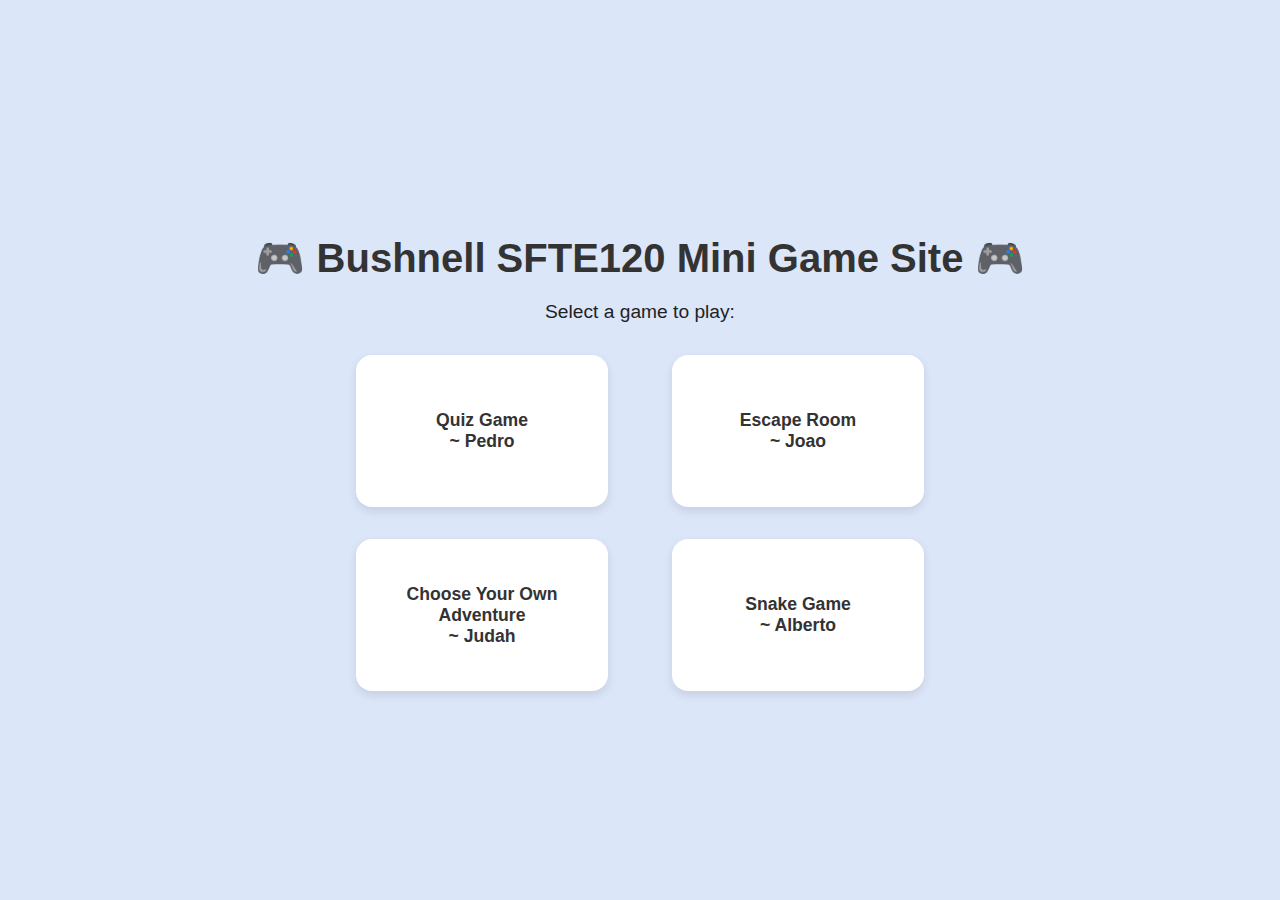
<file: index.html>
<!DOCTYPE html>
<html lang="en">
<head>
  <meta charset="UTF-8" />
  <meta name="viewport" content="width=device-width, initial-scale=1.0"/>
  <title>BU SFTE 120 Mini-Game Site</title>
  <link rel="stylesheet" href="style/main.css" />
</head>
<body>
  <div class="container">
    <h1>🎮 Bushnell SFTE120 Mini Game Site 🎮</h1>
    <p>Select a game to play:</p>
    <div class="game-grid">
      <a class="game-card" href="games/quiz-game.html">Quiz Game <br> ~ Pedro</a>
      <a class="game-card" href="games/escape-room.html">Escape Room <br> ~ Joao</a>
      <a class="game-card" href="games/your-adventure.html">Choose Your Own Adventure <br> ~ Judah</a>
      <a class="game-card" href="games/snake-game.html">Snake Game <br> ~ Alberto</a>
    </div>
  </div>

  <script src="scripts/home.js"></script>
</body>
</html>
</file>
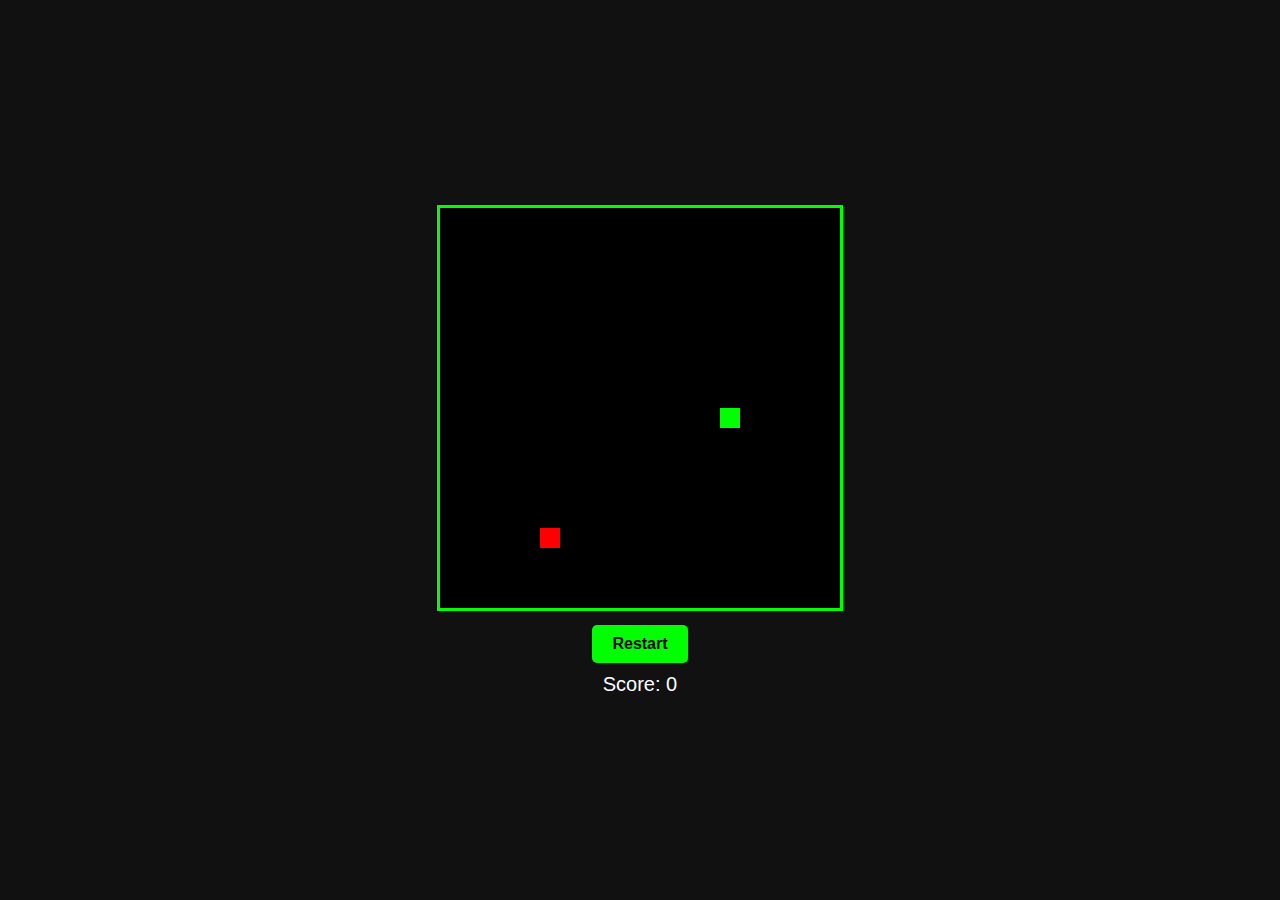
<file: gamesnake.html>
<!DOCTYPE html>
<html lang="en">
<head>
  <meta charset="UTF-8">
  <meta name="viewport" content="width=device-width, initial-scale=1.0">
  <title>Snake Game</title>
  <style>
    * {
      box-sizing: border-box;
    }
    body {
      margin: 0;
      padding: 0;
      display: flex;
      justify-content: center;
      align-items: center;
      height: 100vh;
      background-color: #111;
      font-family: 'Segoe UI', Tahoma, Geneva, Verdana, sans-serif;
    }
    .game-container {
      text-align: center;
    }
    canvas {
      background-color: #000;
      border: 3px solid #0f0;
    }
    button {
      margin-top: 10px;
      padding: 10px 20px;
      font-size: 16px;
      background-color: #0f0;
      color: #000;
      border: none;
      border-radius: 5px;
      cursor: pointer;
      font-weight: bold;
    }
    #score {
      color: white;
      margin-top: 10px;
      font-size: 20px;
    }
  </style>
</head>
<body>
  <div class="game-container">
    <canvas id="gameCanvas" width="400" height="400"></canvas><br>
    <button id="restartBtn">Restart</button>
    <div id="score">Score: 0</div>
  </div>

  <script>
    const canvas = document.getElementById('gameCanvas');
    const ctx = canvas.getContext('2d');
    const restartBtn = document.getElementById('restartBtn');
    const scoreDisplay = document.getElementById('score');

    const box = 20;
    let snake;
    let direction;
    let food;
    let score;
    let gameInterval;

    const eatSound = new Audio('https://assets.mixkit.co/sfx/preview/mixkit-game-ball-tap-2073.mp3');
    const gameOverSound = new Audio('https://assets.mixkit.co/sfx/preview/mixkit-arcade-retro-game-over-213.wav');

    function initGame() {
      snake = [
        { x: 9 * box, y: 10 * box }
      ];
      direction = "RIGHT";
      score = 0;
      scoreDisplay.innerText = "Score: 0";
      food = generateFood();
      clearInterval(gameInterval);
      gameInterval = setInterval(draw, 100);
    }

    function generateFood() {
      return {
        x: Math.floor(Math.random() * (canvas.width / box)) * box,
        y: Math.floor(Math.random() * (canvas.height / box)) * box
      };
    }

    document.addEventListener("keydown", e => {
      if (e.key === "ArrowLeft" && direction !== "RIGHT") direction = "LEFT";
      else if (e.key === "ArrowUp" && direction !== "DOWN") direction = "UP";
      else if (e.key === "ArrowRight" && direction !== "LEFT") direction = "RIGHT";
      else if (e.key === "ArrowDown" && direction !== "UP") direction = "DOWN";
    });

    function collision(head, array) {
      return array.some(segment => head.x === segment.x && head.y === segment.y);
    }

    function draw() {
      ctx.fillStyle = "#000";
      ctx.fillRect(0, 0, canvas.width, canvas.height);

      // Draw snake
      for (let i = 0; i < snake.length; i++) {
        ctx.fillStyle = i === 0 ? "lime" : "#0f0";
        ctx.fillRect(snake[i].x, snake[i].y, box, box);
      }

      // Draw food
      ctx.fillStyle = "red";
      ctx.fillRect(food.x, food.y, box, box);

      let head = { x: snake[0].x, y: snake[0].y };
      if (direction === "LEFT") head.x -= box;
      if (direction === "UP") head.y -= box;
      if (direction === "RIGHT") head.x += box;
      if (direction === "DOWN") head.y += box;

      // Game over conditions
      if (
        head.x < 0 || head.x >= canvas.width ||
        head.y < 0 || head.y >= canvas.height ||
        collision(head, snake)
      ) {
        gameOverSound.play();
        clearInterval(gameInterval);
        alert("Game Over! Score: " + score);
        return;
      }

      snake.unshift(head);

      if (head.x === food.x && head.y === food.y) {
        score++;
        eatSound.play();
        scoreDisplay.innerText = "Score: " + score;
        food = generateFood();
      } else {
        snake.pop();
      }
    }

    restartBtn.addEventListener('click', initGame);

    initGame();
  </script>
</body>
</html>
</file>
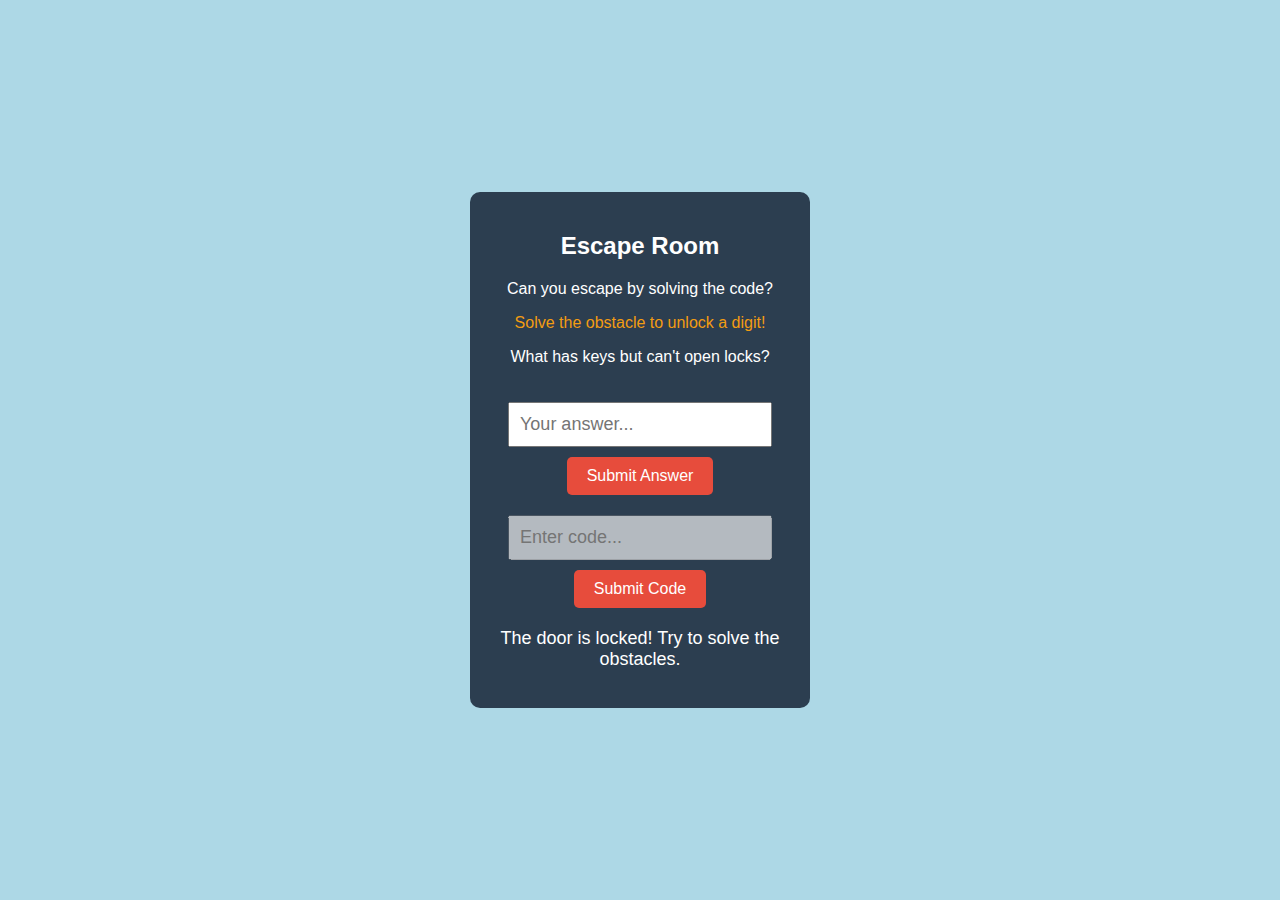
<file: games/escape-room.html>
<!DOCTYPE html>
<html lang="en">
<head>
    <meta charset="UTF-8">
    <meta name="viewport" content="width=device-width, initial-scale=1.0">
    <title>Escape Room Game</title>
    <link rel="stylesheet" href="escapeRoom.css">
</head>
<body>

    <div class="room">
        <h2>Escape Room</h2>
        <p>Can you escape by solving the code?</p>
        
        <p id="hint" class="hint">Solve the obstacle to unlock a digit!</p>
        <div id="obstacle-container"></div>
        
        <input type="text" id="codeInput" placeholder="Enter code..." disabled>
        <button class="btn" onclick="submitCode()" disabled>Submit Code</button>
        
        <p id="message" class="locked-message">The door is locked! Try to solve the obstacles.</p>

        <div id="hintsContainer" class="hints-container"></div>

        <button id="nextRoomBtn" class="btn" onclick="goToNextRoom()" style="display:none;">Next Room</button>
    </div>

    <script src="escapeRoom.js"></script>
</body>
</html>
</file>
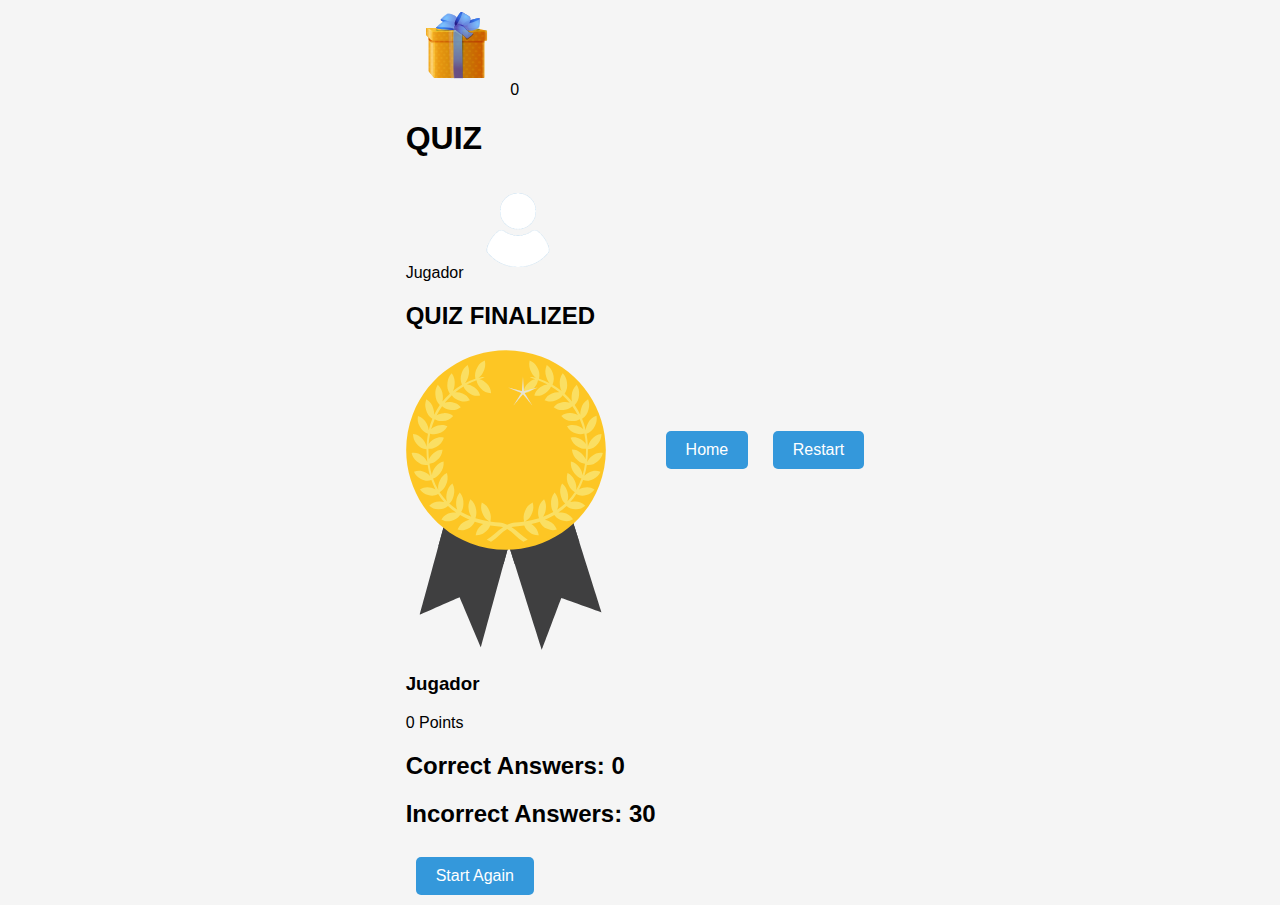
<file: games/quiz-game-final.html>
<!DOCTYPE html>
<html lang="en">
<head>
  <meta charset="UTF-8">
  <meta name="viewport" content="width=device-width, initial-scale=1">
  <title>Game Quiz | Final Results</title>
  <link rel="stylesheet" href="../style/quiz-game.css">
</head>
<body>

  <div class="container">

    <!-- Header -->
    <header class="header">
      <div class="score">
        <img src="../assets/images/puntos.png" alt="Points Icon">
        <span class="points" id="points">0</span>
      </div>

      <h1>QUIZ</h1>

      <div class="player">
        <span class="name" id="name">Pedro</span>
        <img src="../assets/images/user.png" alt="User Icon">
      </div>
    </header>

    <!-- Final Results Section -->
    <main class="final-results">

      <!-- Finalized Quiz Message -->
      <h2 class="final-title">QUIZ FINALIZED</h2>

      <!-- Medal Section -->
      <div class="medal">
        <img src="../assets/images/medalla.png" alt="Medal Icon" class="medal-img">
        <h3 id="name-player" class="player-name">Alberto</h3>
      </div>

      <!-- Final Score Display -->
      <span id="score-final" class="final-score">10,000 Points</span>

      <!-- Correct/Incorrect Answers -->
      <div class="results-summary">
        <h2>Correct Answers: <span id="total-correct" class="final-score">20</span></h2>
        <h2>Incorrect Answers: <span id="total-no-correct" class="final-score">5</span></h2>
      </div>

      <!-- Restart Button -->
      <button class="btn restart-btn" id="btn-start">Start Again</button>

    </main>

  </div>
  <div class="navigation-buttons">
    <button id="btn-home">Home</button>
    <button id="btn-reset-progress">Restart</button>
  </div>

  <script src="../scripts/quiz-game-final.js"></script>

</body>
</html>
</file>
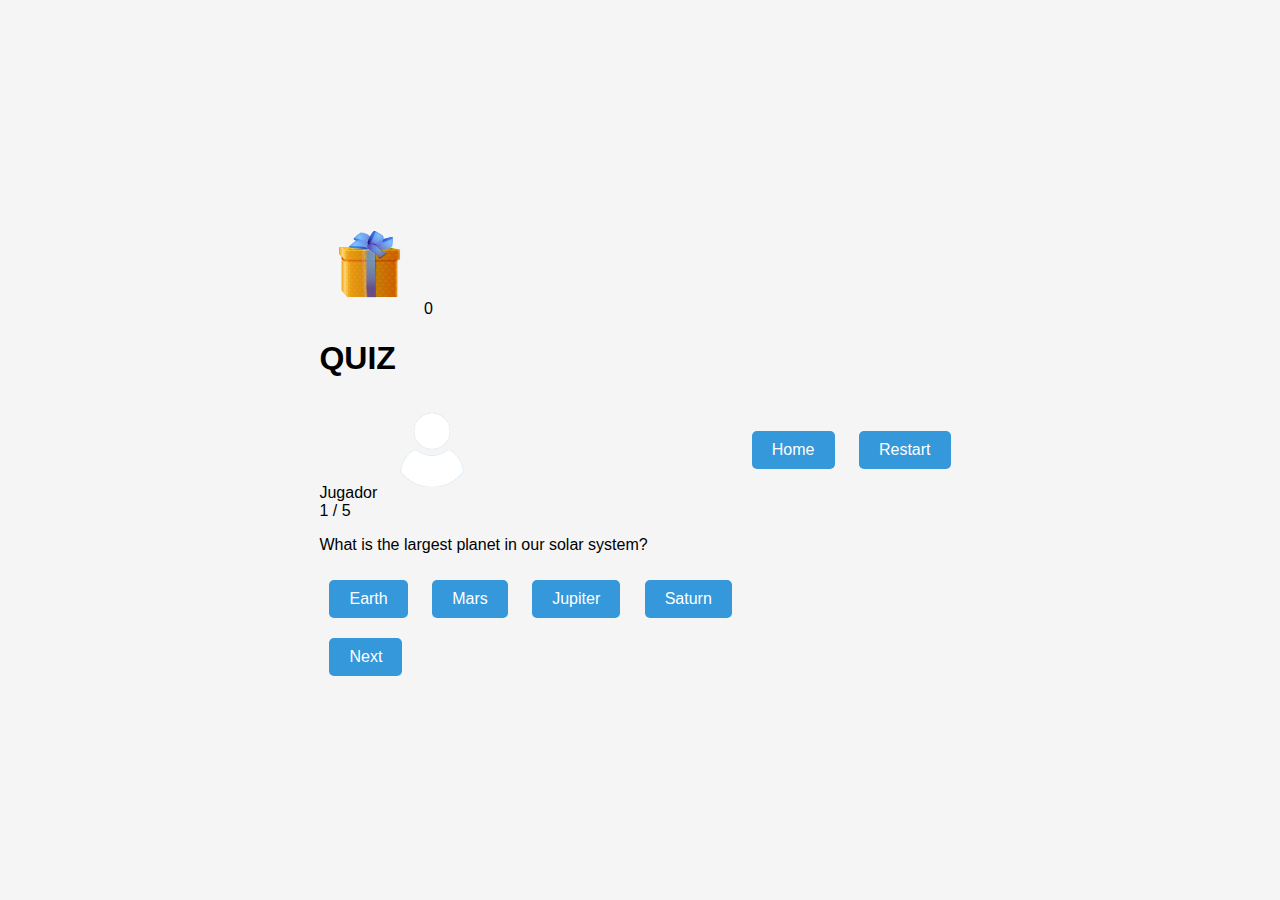
<file: games/quiz-game-game.html>
<!DOCTYPE html>
<html lang="en">
<head>
  <meta charset="UTF-8">
  <meta name="viewport" content="width=device-width, initial-scale=1">
  <title>Game Quiz | Play</title>
  <link rel="stylesheet" href="../style/quiz-game.css">
</head>
<body>
  <div class="container">

    <!-- Header -->
    <header class="header">
      <div class="score">
        <img src="../assets/images/puntos.png" alt="Points Icon">
        <span class="points" id="points">0</span>
      </div>

      <h1>QUIZ</h1>

      <div class="player">
        <span class="name" id="name">Pedro</span>
        <img src="../assets/images/user.png" alt="User Icon">
      </div>
    </header>

    <!-- Main Game Content -->
    <main class="game-section">

      <!-- Question Counter -->
      <div class="question-counter">
        <span id="num-question" class="current-question">01</span> / 
        <span id="total-questions">5</span>
      </div>

      <!-- Current Question Text -->
      <p id="txt-question" class="question-text">
        Question text goes here...
      </p>

      <!-- Options Buttons -->
      <div class="options" id="options">
        <button class="option" id="a" aria-label="Option A">Option A</button>
        <button class="option" id="b" aria-label="Option B">Option B</button>
        <button class="option" id="c" aria-label="Option C">Option C</button>
        <button class="option" id="d" aria-label="Option D">Option D</button>
      </div>

      <!-- Next Question Button -->
      <button class="btn next-btn" id="next">Next</button>

    </main>

  </div>
  <div class="navigation-buttons">
    <button id="btn-home">Home</button>
    <button id="btn-reset-progress">Restart</button>
  </div>

  <script src="../scripts/quiz-game-game.js"></script>
</body>
</html>
</file>
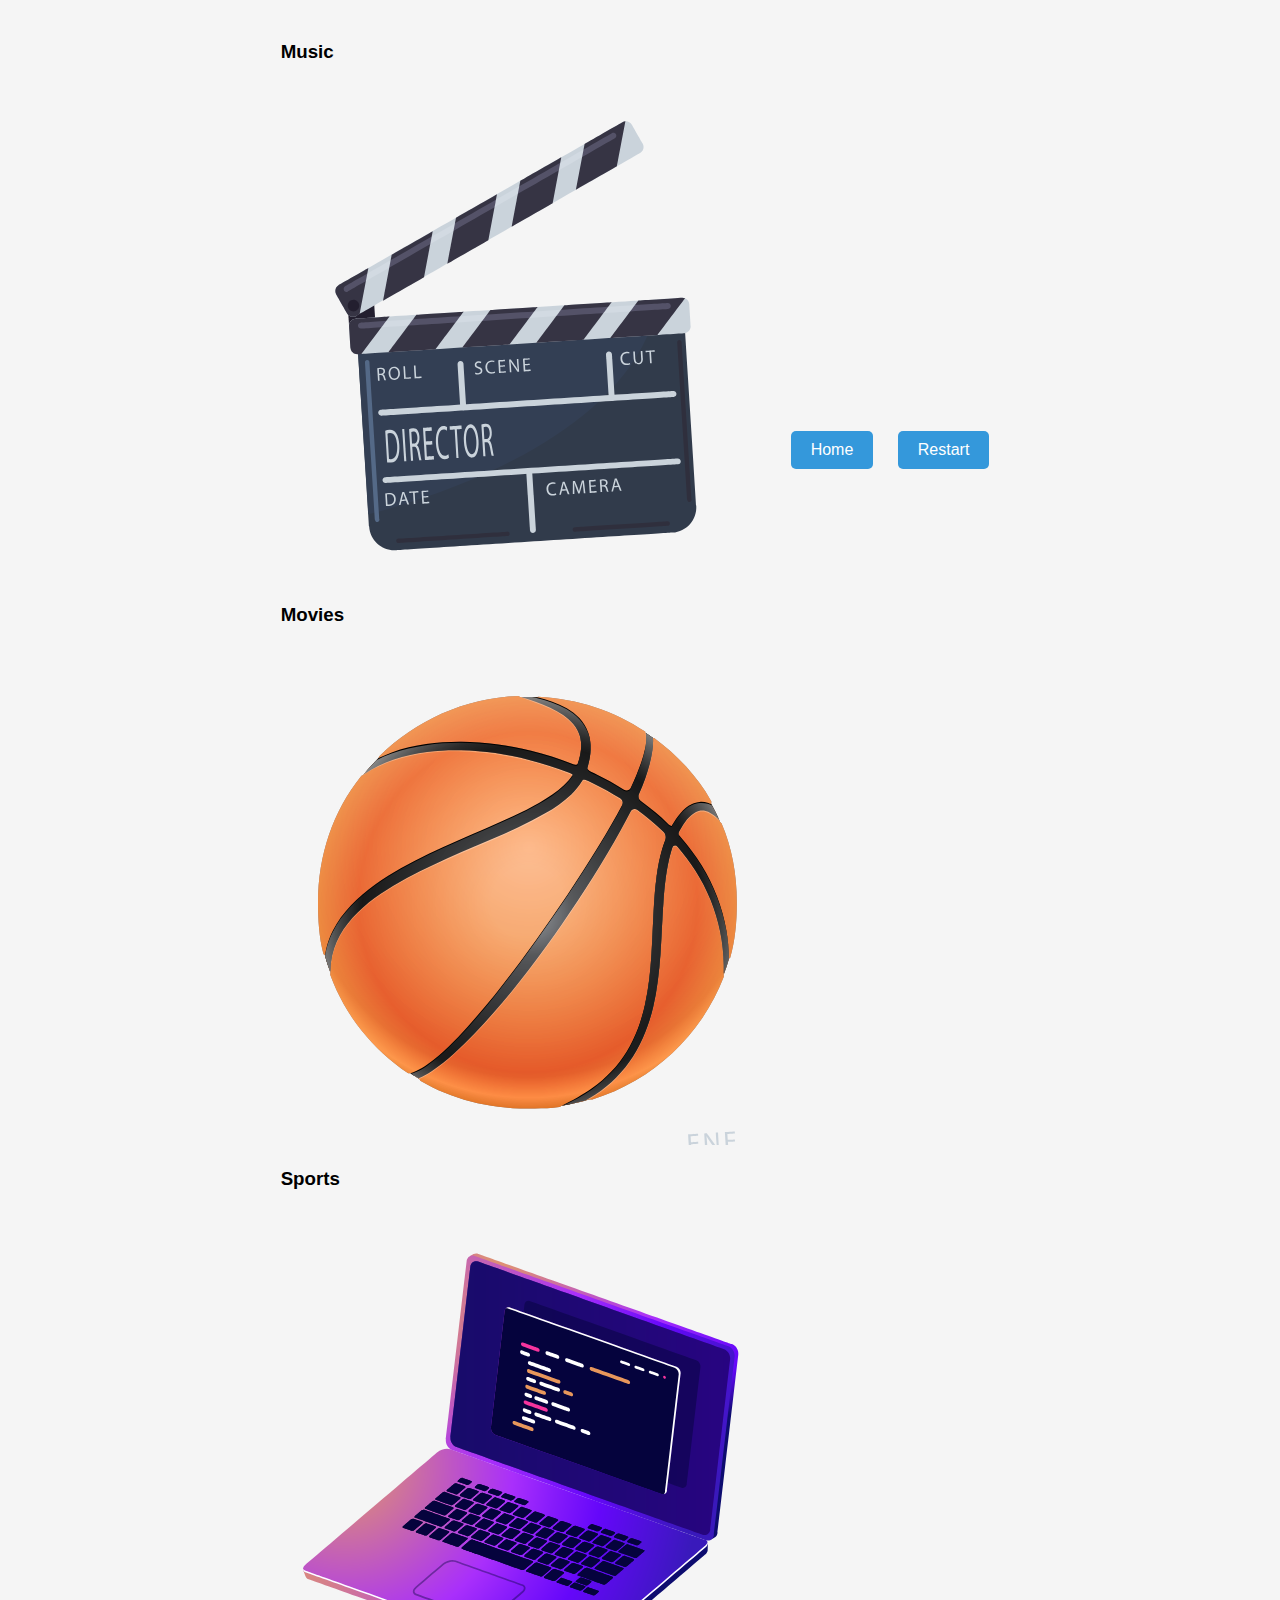
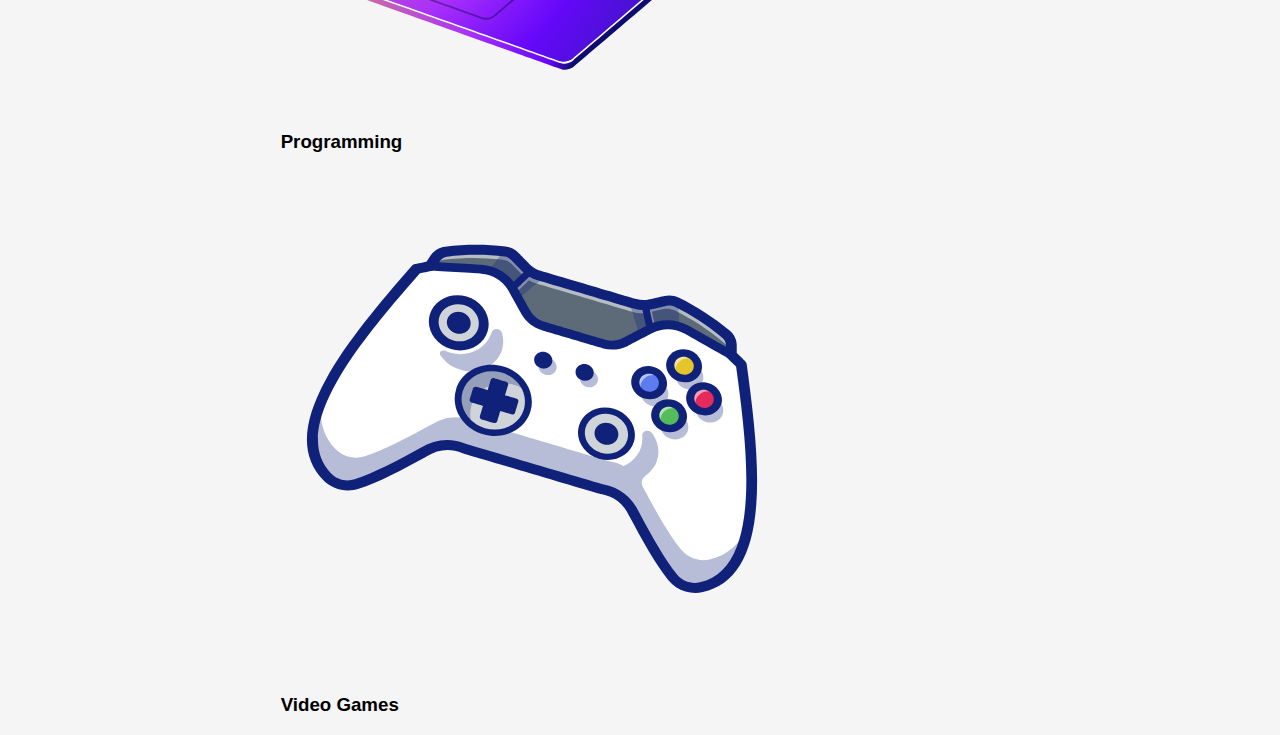
<file: games/quiz-game-menu.html>
<!DOCTYPE html>
<html lang="en">
<head>
  <meta charset="UTF-8">
  <meta name="viewport" content="width=device-width, initial-scale=1.0">
  <title>Game Quiz | Menu</title>
  <link rel="stylesheet" href="../style/quiz-game.css">
</head>
<body>
  <div class="container">

    <!-- Header -->
    <header class="header">
      <div class="score">
        <img src="../assets/images/puntos.png" alt="Score Icon">
        <span class="points" id="points">0</span>
      </div>

      <h1>QUIZ</h1>

      <div class="player">
        <span class="name" id="name">Pedro</span>
        <img src="../assets/images/user.png" alt="User Icon">
      </div>
    </header>

    <!-- Main Content -->
    <main class="menu">
      <section class="welcome">
        <h2>Hello, <span id="name-player">Pedro</span>!</h2>
        <p>Choose a category to begin:</p>
      </section>

      <section class="categories">
        <div class="category" id="general">
          <img src="../assets/images/general.png" alt="General Knowledge" class="photo-category">
          <h3>General</h3>
        </div>

        <div class="category" id="music">
          <img src="../assets/images/musica.png" alt="Music" class="photo-category">
          <h3>Music</h3>
        </div>

        <div class="category" id="movies">
          <img src="../assets/images/peliculas.png" alt="Movies" class="photo-category">
          <h3>Movies</h3>
        </div>

        <div class="category" id="sports">
          <img src="../assets/images/deportes.png" alt="Sports" class="photo-category">
          <h3>Sports</h3>
        </div>

        <div class="category" id="programming">
          <img src="../assets/images/programacion.png" alt="Programming" class="photo-category">
          <h3>Programming</h3>
        </div>

        <div class="category" id="games">
          <img src="../assets/images/juegos.png" alt="Video Games" class="photo-category">
          <h3>Video Games</h3>
        </div>
      </section>
    </main>

  </div>
  <div class="navigation-buttons">
    <button id="btn-home">Home</button>
    <button id="btn-reset-progress">Restart</button>
  </div>

  <script src="../scripts/quiz-game-menu.js"></script>
</body>
</html>
</file>
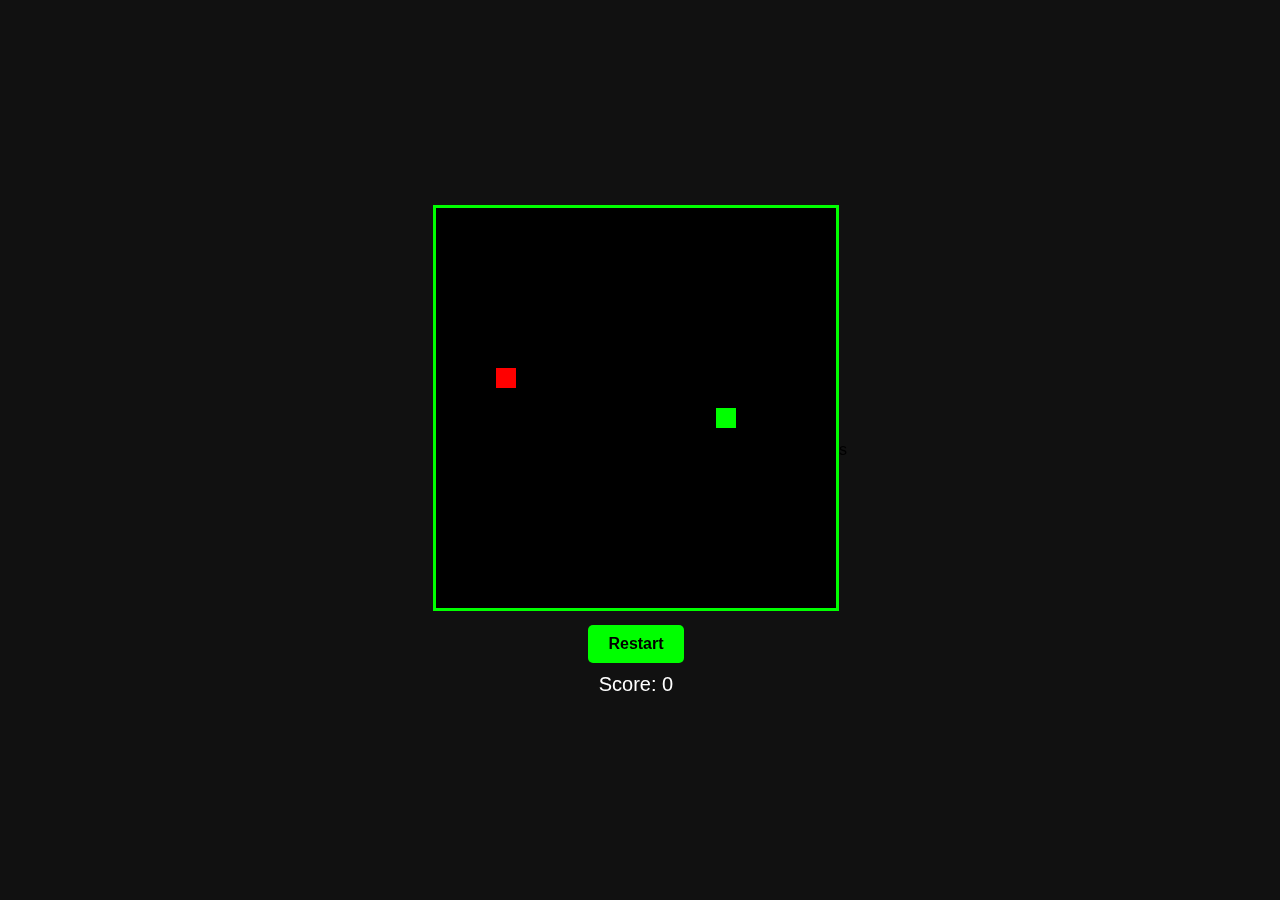
<file: games/snake-game.html>
<!DOCTYPE html>
<html lang="en">
<head>
  <meta charset="UTF-8">
  <meta name="viewport" content="width=device-width, initial-scale=1.0">
  <title>Snake Game</title>
  <style>
    * {
      box-sizing: border-box;
    }
    body {
      margin: 0;
      padding: 0;
      display: flex;
      justify-content: center;
      align-items: center;
      height: 100vh;
      background-color: #111;
      font-family: 'Segoe UI', Tahoma, Geneva, Verdana, sans-serif;
    }
    .game-container {
      text-align: center;
    }
    canvas {
      background-color: #000;
      border: 3px solid #0f0;
    }
    button {
      margin-top: 10px;
      padding: 10px 20px;
      font-size: 16px;
      background-color: #0f0;
      color: #000;
      border: none;
      border-radius: 5px;
      cursor: pointer;
      font-weight: bold;
    }
    #score {
      color: white;
      margin-top: 10px;
      font-size: 20px;
    }
  </style>
</head>
<body>
  <div class="game-container">
    <canvas id="gameCanvas" width="400" height="400"></canvas><br>
    <button id="restartBtn">Restart</button>
    <div id="score">Score: 0</div>
  </div>

  <script>
    const canvas = document.getElementById('gameCanvas');
    const ctx = canvas.getContext('2d');
    const restartBtn = document.getElementById('restartBtn');
    const scoreDisplay = document.getElementById('score');

    const box = 20;
    let snake;
    let direction;
    let food;
    let score;
    let gameInterval;

    const eatSound = new Audio('https://assets.mixkit.co/sfx/preview/mixkit-game-ball-tap-2073.mp3');
    const gameOverSound = new Audio('https://assets.mixkit.co/sfx/preview/mixkit-arcade-retro-game-over-213.wav');

    function initGame() {
      snake = [
        { x: 9 * box, y: 10 * box }
      ];
      direction = "RIGHT";
      score = 0;
      scoreDisplay.innerText = "Score: 0";
      food = generateFood();
      clearInterval(gameInterval);
      gameInterval = setInterval(draw, 100);
    }

    function generateFood() {
      return {
        x: Math.floor(Math.random() * (canvas.width / box)) * box,
        y: Math.floor(Math.random() * (canvas.height / box)) * box
      };
    }

    document.addEventListener("keydown", e => {
      if (e.key === "ArrowLeft" && direction !== "RIGHT") direction = "LEFT";
      else if (e.key === "ArrowUp" && direction !== "DOWN") direction = "UP";
      else if (e.key === "ArrowRight" && direction !== "LEFT") direction = "RIGHT";
      else if (e.key === "ArrowDown" && direction !== "UP") direction = "DOWN";
    });

    function collision(head, array) {
      return array.some(segment => head.x === segment.x && head.y === segment.y);
    }

    function draw() {
      ctx.fillStyle = "#000";
      ctx.fillRect(0, 0, canvas.width, canvas.height);

      // Draw snake
      for (let i = 0; i < snake.length; i++) {
        ctx.fillStyle = i === 0 ? "lime" : "#0f0";
        ctx.fillRect(snake[i].x, snake[i].y, box, box);
      }

      // Draw food
      ctx.fillStyle = "red";
      ctx.fillRect(food.x, food.y, box, box);

      let head = { x: snake[0].x, y: snake[0].y };
      if (direction === "LEFT") head.x -= box;
      if (direction === "UP") head.y -= box;
      if (direction === "RIGHT") head.x += box;
      if (direction === "DOWN") head.y += box;

      // Game over conditions
      if (
        head.x < 0 || head.x >= canvas.width ||
        head.y < 0 || head.y >= canvas.height ||
        collision(head, snake)
      ) {
        gameOverSound.play();
        clearInterval(gameInterval);
        alert("Game Over! Score: " + score);
        return;
      }

      snake.unshift(head);

      if (head.x === food.x && head.y === food.y) {
        score++;
        eatSound.play();
        scoreDisplay.innerText = "Score: " + score;
        food = generateFood();
      } else {
        snake.pop();
      }
    }

    restartBtn.addEventListener('click', initGame);

    initGame();
  </script>
</body>
</html>s
</file>
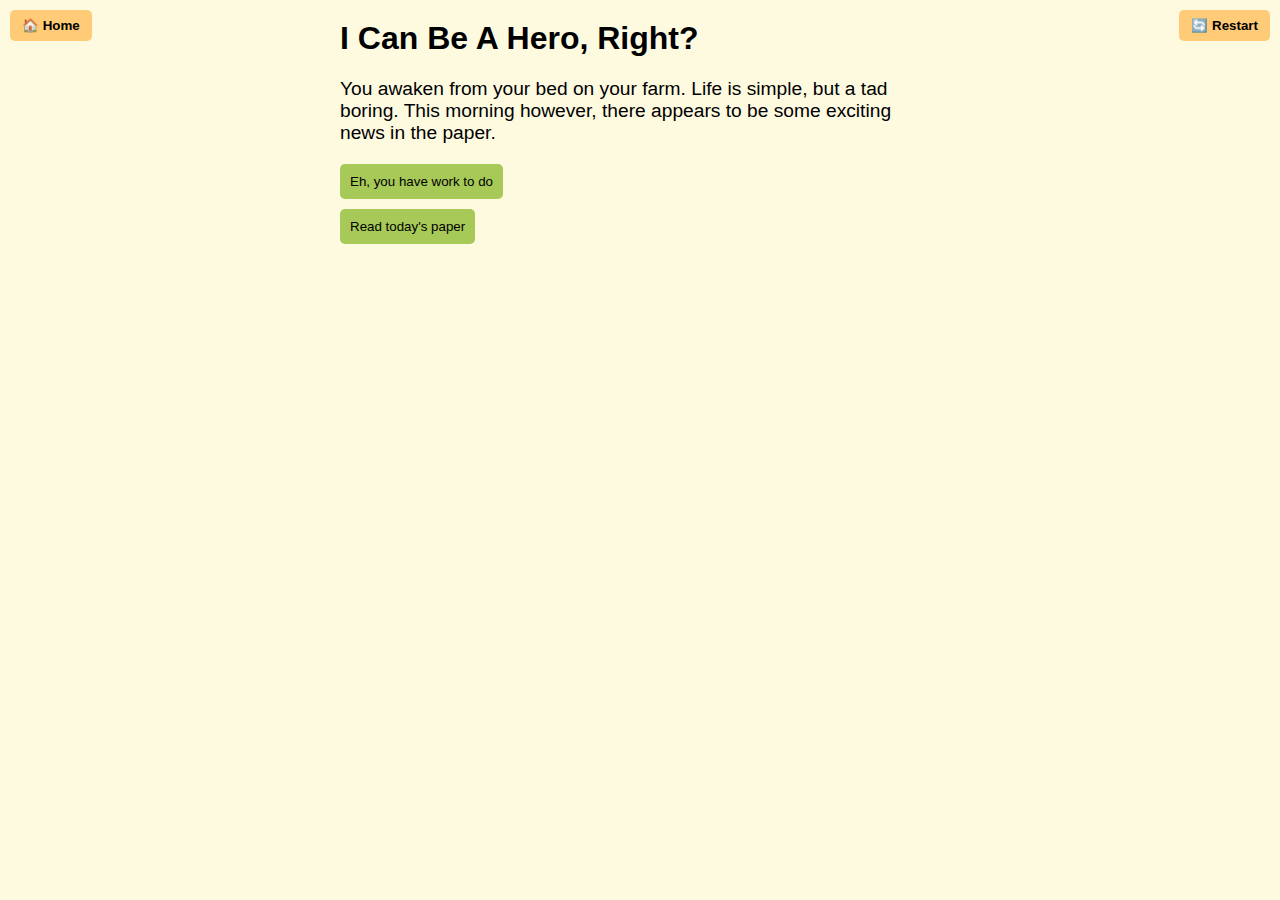
<file: games/your-adventure.html>
<html lang="en">
<head>
  <meta charset="UTF-8" />
  <meta name="viewport" content="width=device-width, initial-scale=1.0"/>
  <title>I Can Be A Hero, Right?</title>
  <link rel="stylesheet" href="your-adventure.css">
</head>

<body>
    <button id="home-button">🏠 Home</button>
    <button id="refresh-button">🔄 Restart</button>

    <h1>I Can Be A Hero, Right?</h1>
    <div id="story">Loading...</div>
    <div id="choices"></div>

    <script src="your-adventure.js" defer></script>
</body>
</file>
<file: style/main.css>
body {
    margin: 0;
    font-family: 'Segoe UI', Tahoma, Geneva, Verdana, sans-serif;
    background-color: #dce6f9;
    display: flex;
    justify-content: center;
    align-items: center;
    min-height: 100vh;
  }
  
  .container {
    text-align: center;
    padding: 2rem;
  }
  
  h1 {
    font-size: 2.5rem;
    margin-bottom: 0.5rem;
    color: #333;
  }
  
  p {
    font-size: 1.2rem;
    margin-bottom: 2rem;
    color: #222;
  }
  
  .game-grid {
    display: grid;
    grid-template-columns: repeat(2, 1fr);  /* 2 columns */
    grid-template-rows: repeat(2, 1fr);     /* 2 rows */
    gap: 2rem;
    justify-items: center;
    align-items: center;
    max-width: 600px;
    margin: 0 auto;
  }
  
  .game-card {
    background-color: #fff;
    width: 220px;
    height: 120px;
    padding: 1rem;
    border-radius: 16px;
    text-decoration: none;
    color: #333;
    font-weight: bold;
    font-size: 1.1rem;
    box-shadow: 0 4px 10px rgba(0, 0, 0, 0.1);
    display: flex;
    align-items: center;
    justify-content: center;
    transition: all 0.3s ease;
  }
  
  .game-card:hover {
    background-color: #f0f8ff;
    transform: scale(1.05);
    color: #0077cc;
  }
  
  /* Responsive layout on smaller screens */
  @media (max-width: 500px) {
    .game-grid {
      grid-template-columns: 1fr;
      grid-template-rows: auto;
    }
  
    .game-card {
      width: 80%;
    }
  }
</file>
<file: games/escapeRoom.css>
body {
    font-family: Arial, sans-serif;
    background-color: lightblue;
    display: flex;
    justify-content: center;
    align-items: center;
    height: 100vh;
    margin: 0;
    position: relative;
}

.timer {
    position: absolute;
    top: 10px;
    left: 10px;
    font-size: 20px;
    color: #e74c3c;
    font-weight: bold;
}

.room {
    background-color: #2c3e50;
    width: 300px;
    height: auto;
    border-radius: 10px;
    text-align: center;
    color: white;
    padding: 20px;
}

.locked-message {
    font-size: 18px;
    margin-top: 20px;
}

input[type="text"] {
    padding: 10px;
    width: 80%;
    font-size: 18px;
    margin-top: 20px;
}

.btn {
    background-color: #e74c3c;
    color: white;
    padding: 10px 20px;
    border: none;
    font-size: 16px;
    cursor: pointer;
    border-radius: 5px;
    margin-top: 10px;
}

.btn:hover {
    background-color: #c0392b;
}

.escaped {
    font-size: 22px;
    font-weight: bold;
    color: #2ecc71;
}

.hint {
    font-size: 16px;
    color: #f39c12;
    margin-top: 10px;
}

.hints-container {
    margin-top: 15px;
    font-size: 14px;
    color: #f39c12;
}

#nextRoomBtn {
    margin-top: 15px;
}

.color-btn {
    width: 60px;
    height: 60px;
    border: none;
    margin: 5px;
    border-radius: 10px;
    cursor: pointer;
    transition: opacity 0.3s ease;
}

#color-buttons {
    margin-top: 15px;
}
</file>
<file: style/quiz-game.css>
body {
    font-family: sans-serif;
    margin: 0;
    padding: 0;
    background-color: #f5f5f5;
    display: flex;
    justify-content: center;
    align-items: center;
    height: 100vh;
  }
  
  #resetButton {
    position: absolute;
    top: 10px;
    right: 10px;
    padding: 10px 15px;
    background-color: #f44336;
    color: white;
    border: none;
    border-radius: 8px;
    font-weight: bold;
    cursor: pointer;
    z-index: 999;
  }

  #resetButton:hover {
  background-color: #d32f2f;
  }

  .screen {
    text-align: center;
    background: #fff;
    padding: 2rem;
    border-radius: 10px;
    box-shadow: 0 0 15px rgba(0,0,0,0.1);
    width: 90%;
    max-width: 500px;
  }
  
  input {
    padding: 10px;
    font-size: 1rem;
    margin: 10px 0;
    width: 80%;
  }
  
  button {
    margin: 10px;
    padding: 10px 20px;
    font-size: 1rem;
    cursor: pointer;
    border: none;
    border-radius: 5px;
    background-color: #3498db;
    color: white;
  }
  
  button:hover {
    background-color: #2980b9;
  }
  
  .category-list {
    display: flex;
    flex-direction: column;
    gap: 10px;
  }
  
  .btn-grid {
    display: flex;
    flex-direction: column;
    gap: 10px;
    margin-top: 1rem;
  }
  
  .correct { background-color: #c8e6c9; }
  .wrong { background-color: #ffcdd2; }
</file>
<file: games/your-adventure.css>
body {
    font-family: "Comic Sans MS", cursive, sans-serif;
    background-color: #fefae0;
    padding: 20px;
    max-width: 600px;
    margin: auto;
  }
  #story {
    margin-bottom: 20px;
    font-size: 1.2em;
  }
  .choice-button {
    display: block;
    margin: 10px 0;
    padding: 10px;
    background-color: #a7c957;
    border: none;
    border-radius: 5px;
    cursor: pointer;
  }
  .choice-button:hover {
    background-color: #6a994e;
    color: white;
  }

  #home-button, #refresh-button {
    position: fixed;
    top: 10px;
    padding: 8px 12px;
    border: none;
    border-radius: 5px;
    background-color: #ffcb77;
    cursor: pointer;
    font-weight: bold;
    z-index: 1000;
  }
  
  #home-button:hover,
  #refresh-button:hover {
    background-color: #f4a261;
    color: white;
  }
  
  #home-button {
    left: 10px;
  }
  
  #refresh-button {
    right: 10px;
  }
</file>
